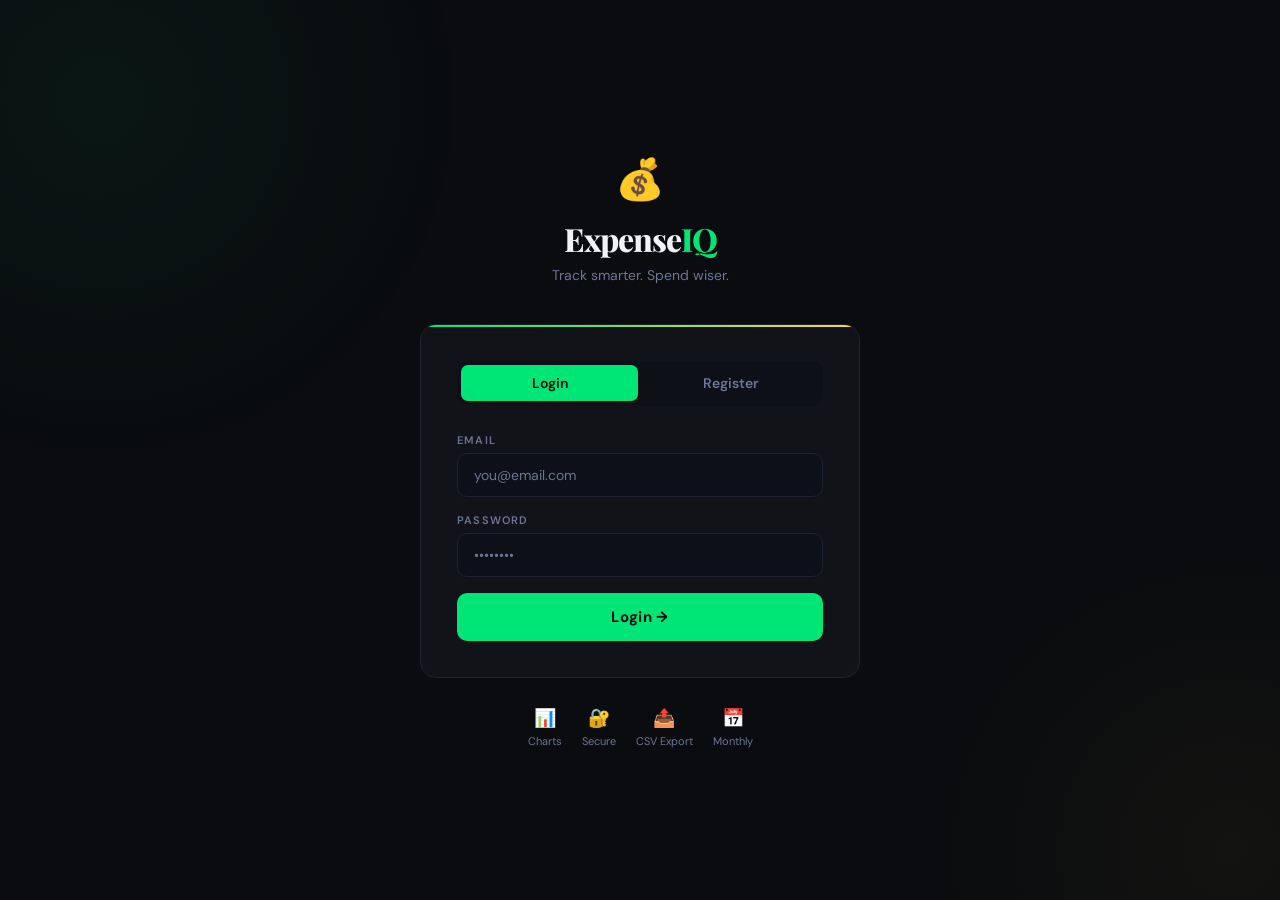
<file: expense-tracker/templates/auth.html>
<!DOCTYPE html>
<html lang="en">
<head>
<meta charset="UTF-8"/>
<meta name="viewport" content="width=device-width,initial-scale=1"/>
<title>ExpenseIQ — Login</title>
<link href="https://fonts.googleapis.com/css2?family=Playfair+Display:wght@700;800&family=DM+Sans:wght@300;400;500;600&display=swap" rel="stylesheet"/>
<style>
*,*::before,*::after{box-sizing:border-box;margin:0;padding:0}
:root{
  --bg:#0a0c0f;--card:#111318;--border:#1e2230;
  --green:#00e676;--red:#ff5252;--gold:#ffd740;
  --text:#f0f2f8;--muted:#6c7693;--radius:16px;
}
body{font-family:'DM Sans',sans-serif;background:var(--bg);color:var(--text);min-height:100vh;display:flex;align-items:center;justify-content:center;padding:24px;}
body::before{content:'';position:fixed;top:-300px;left:-300px;width:800px;height:800px;background:radial-gradient(circle,rgba(0,230,118,.05) 0%,transparent 65%);pointer-events:none;}
body::after{content:'';position:fixed;bottom:-300px;right:-300px;width:700px;height:700px;background:radial-gradient(circle,rgba(255,215,64,.04) 0%,transparent 65%);pointer-events:none;}

.container{width:100%;max-width:440px;position:relative;z-index:1;}

.brand{text-align:center;margin-bottom:40px;}
.brand-icon{font-size:40px;margin-bottom:12px;}
.brand h1{font-family:'Playfair Display',serif;font-size:32px;font-weight:800;letter-spacing:-1px;}
.brand h1 span{color:var(--green);}
.brand p{color:var(--muted);font-size:14px;margin-top:6px;}

.card{background:var(--card);border:1px solid var(--border);border-radius:var(--radius);padding:36px;position:relative;overflow:hidden;}
.card::before{content:'';position:absolute;top:0;left:0;right:0;height:2px;background:linear-gradient(90deg,var(--green),var(--gold));}

/* Tabs */
.tabs{display:flex;background:#0d1017;border-radius:10px;padding:4px;margin-bottom:28px;gap:4px;}
.tab{flex:1;padding:9px;text-align:center;border-radius:7px;font-size:14px;font-weight:600;cursor:pointer;transition:all .2s;color:var(--muted);border:none;background:none;font-family:'DM Sans',sans-serif;}
.tab.active{background:var(--green);color:#0a0c0f;}

/* Form */
.form{display:flex;flex-direction:column;gap:16px;}
.form-section{display:none;}
.form-section.active{display:flex;flex-direction:column;gap:16px;}

.field{display:flex;flex-direction:column;gap:6px;}
.field label{font-size:11px;font-weight:600;color:var(--muted);letter-spacing:1.2px;text-transform:uppercase;}
.field input{background:#0d1017;border:1px solid var(--border);border-radius:10px;color:var(--text);font-family:'DM Sans',sans-serif;font-size:14px;padding:12px 16px;outline:none;transition:border-color .2s,box-shadow .2s;}
.field input:focus{border-color:var(--green);box-shadow:0 0 0 3px rgba(0,230,118,.1);}
.field input::placeholder{color:var(--muted);}

.btn-submit{background:var(--green);color:#0a0c0f;font-family:'DM Sans',sans-serif;font-weight:700;font-size:15px;padding:14px;border-radius:10px;border:none;cursor:pointer;transition:all .2s;letter-spacing:.3px;width:100%;}
.btn-submit:hover{filter:brightness(1.1);transform:translateY(-1px);}
.btn-submit:disabled{opacity:.5;cursor:not-allowed;transform:none;}

.error-msg{background:rgba(255,82,82,.1);border:1px solid rgba(255,82,82,.3);border-radius:8px;padding:10px 14px;font-size:13px;color:var(--red);display:none;}

.divider{display:flex;align-items:center;gap:12px;color:var(--muted);font-size:12px;}
.divider::before,.divider::after{content:'';flex:1;height:1px;background:var(--border);}

.features{display:flex;justify-content:center;gap:20px;margin-top:28px;}
.feature{text-align:center;font-size:11px;color:var(--muted);}
.feature-icon{font-size:18px;margin-bottom:4px;}
</style>
</head>
<body>
<div class="container">
  <div class="brand">
    <div class="brand-icon">💰</div>
    <h1>Expense<span>IQ</span></h1>
    <p>Track smarter. Spend wiser.</p>
  </div>

  <div class="card">
    <div class="tabs">
      <button class="tab active" onclick="switchTab('login')">Login</button>
      <button class="tab" onclick="switchTab('register')">Register</button>
    </div>

    <!-- Login -->
    <div class="form-section active" id="login-section">
      <div class="field">
        <label>Email</label>
        <input type="email" id="l-email" placeholder="you@email.com"/>
      </div>
      <div class="field">
        <label>Password</label>
        <input type="password" id="l-pass" placeholder="••••••••"/>
      </div>
      <div class="error-msg" id="l-error"></div>
      <button class="btn-submit" id="l-btn" onclick="doLogin()">Login →</button>
    </div>

    <!-- Register -->
    <div class="form-section" id="register-section">
      <div class="field">
        <label>Full Name</label>
        <input type="text" id="r-name" placeholder="Arjun Sharma"/>
      </div>
      <div class="field">
        <label>Email</label>
        <input type="email" id="r-email" placeholder="you@email.com"/>
      </div>
      <div class="field">
        <label>Password</label>
        <input type="password" id="r-pass" placeholder="Min. 6 characters"/>
      </div>
      <div class="error-msg" id="r-error"></div>
      <button class="btn-submit" id="r-btn" onclick="doRegister()">Create Account →</button>
    </div>
  </div>

  <div class="features">
    <div class="feature"><div class="feature-icon">📊</div>Charts</div>
    <div class="feature"><div class="feature-icon">🔐</div>Secure</div>
    <div class="feature"><div class="feature-icon">📤</div>CSV Export</div>
    <div class="feature"><div class="feature-icon">📅</div>Monthly</div>
  </div>
</div>

<script>
function switchTab(tab) {
  document.querySelectorAll('.tab').forEach((t,i) => t.classList.toggle('active', (i===0&&tab==='login')||(i===1&&tab==='register')));
  document.getElementById('login-section').classList.toggle('active', tab==='login');
  document.getElementById('register-section').classList.toggle('active', tab==='register');
}

async function doLogin() {
  const btn = document.getElementById('l-btn');
  const err = document.getElementById('l-error');
  err.style.display = 'none';
  btn.disabled = true; btn.textContent = 'Logging in…';
  try {
    const res = await fetch('/api/login', {method:'POST',headers:{'Content-Type':'application/json'},
      body: JSON.stringify({email: document.getElementById('l-email').value, password: document.getElementById('l-pass').value})});
    const data = await res.json();
    if (!res.ok) { err.textContent = data.error; err.style.display='block'; }
    else window.location.href = '/';
  } catch(e) { err.textContent='Network error.'; err.style.display='block'; }
  finally { btn.disabled=false; btn.textContent='Login →'; }
}

async function doRegister() {
  const btn = document.getElementById('r-btn');
  const err = document.getElementById('r-error');
  err.style.display = 'none';
  btn.disabled = true; btn.textContent = 'Creating account…';
  try {
    const res = await fetch('/api/register', {method:'POST',headers:{'Content-Type':'application/json'},
      body: JSON.stringify({name: document.getElementById('r-name').value, email: document.getElementById('r-email').value, password: document.getElementById('r-pass').value})});
    const data = await res.json();
    if (!res.ok) { err.textContent = data.error; err.style.display='block'; }
    else window.location.href = '/';
  } catch(e) { err.textContent='Network error.'; err.style.display='block'; }
  finally { btn.disabled=false; btn.textContent='Create Account →'; }
}

// Enter key support
document.addEventListener('keydown', e => {
  if (e.key === 'Enter') {
    if (document.getElementById('login-section').classList.contains('active')) doLogin();
    else doRegister();
  }
});
</script>
</body>
</html>
</file>
